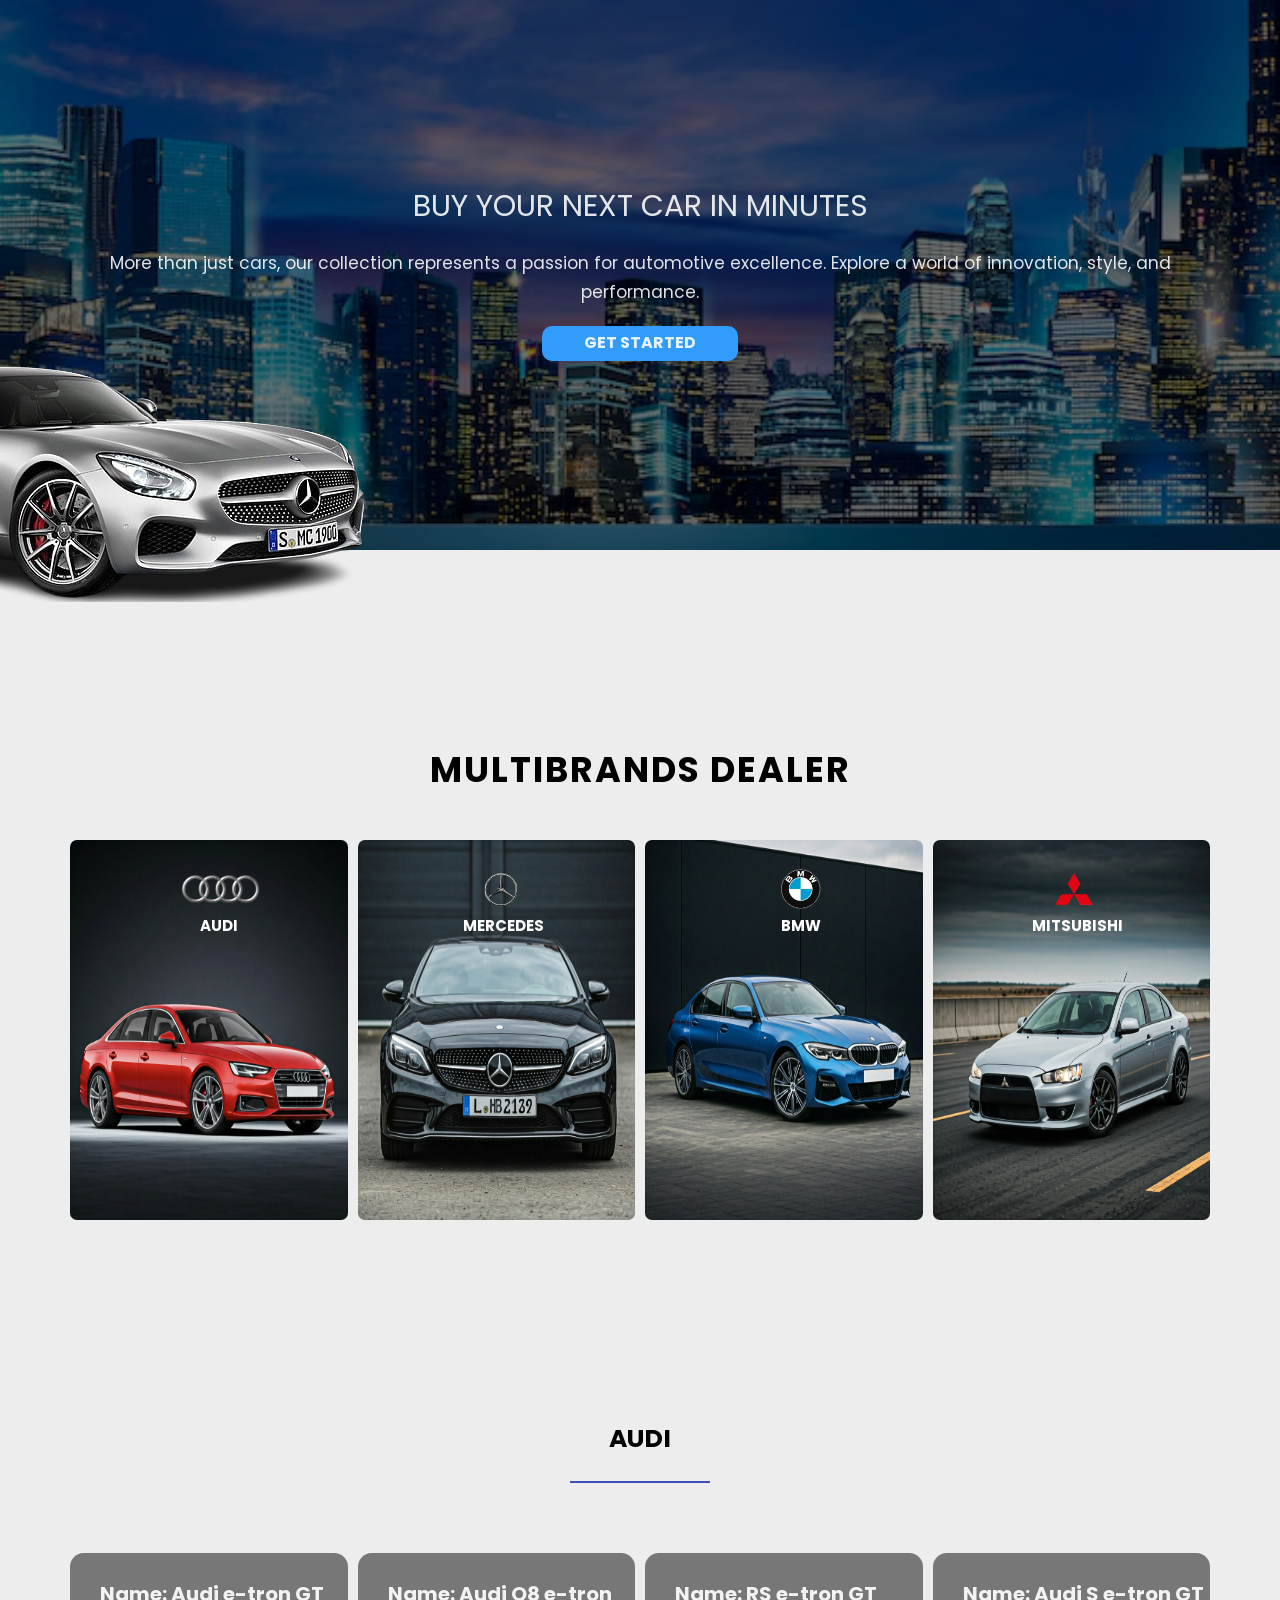
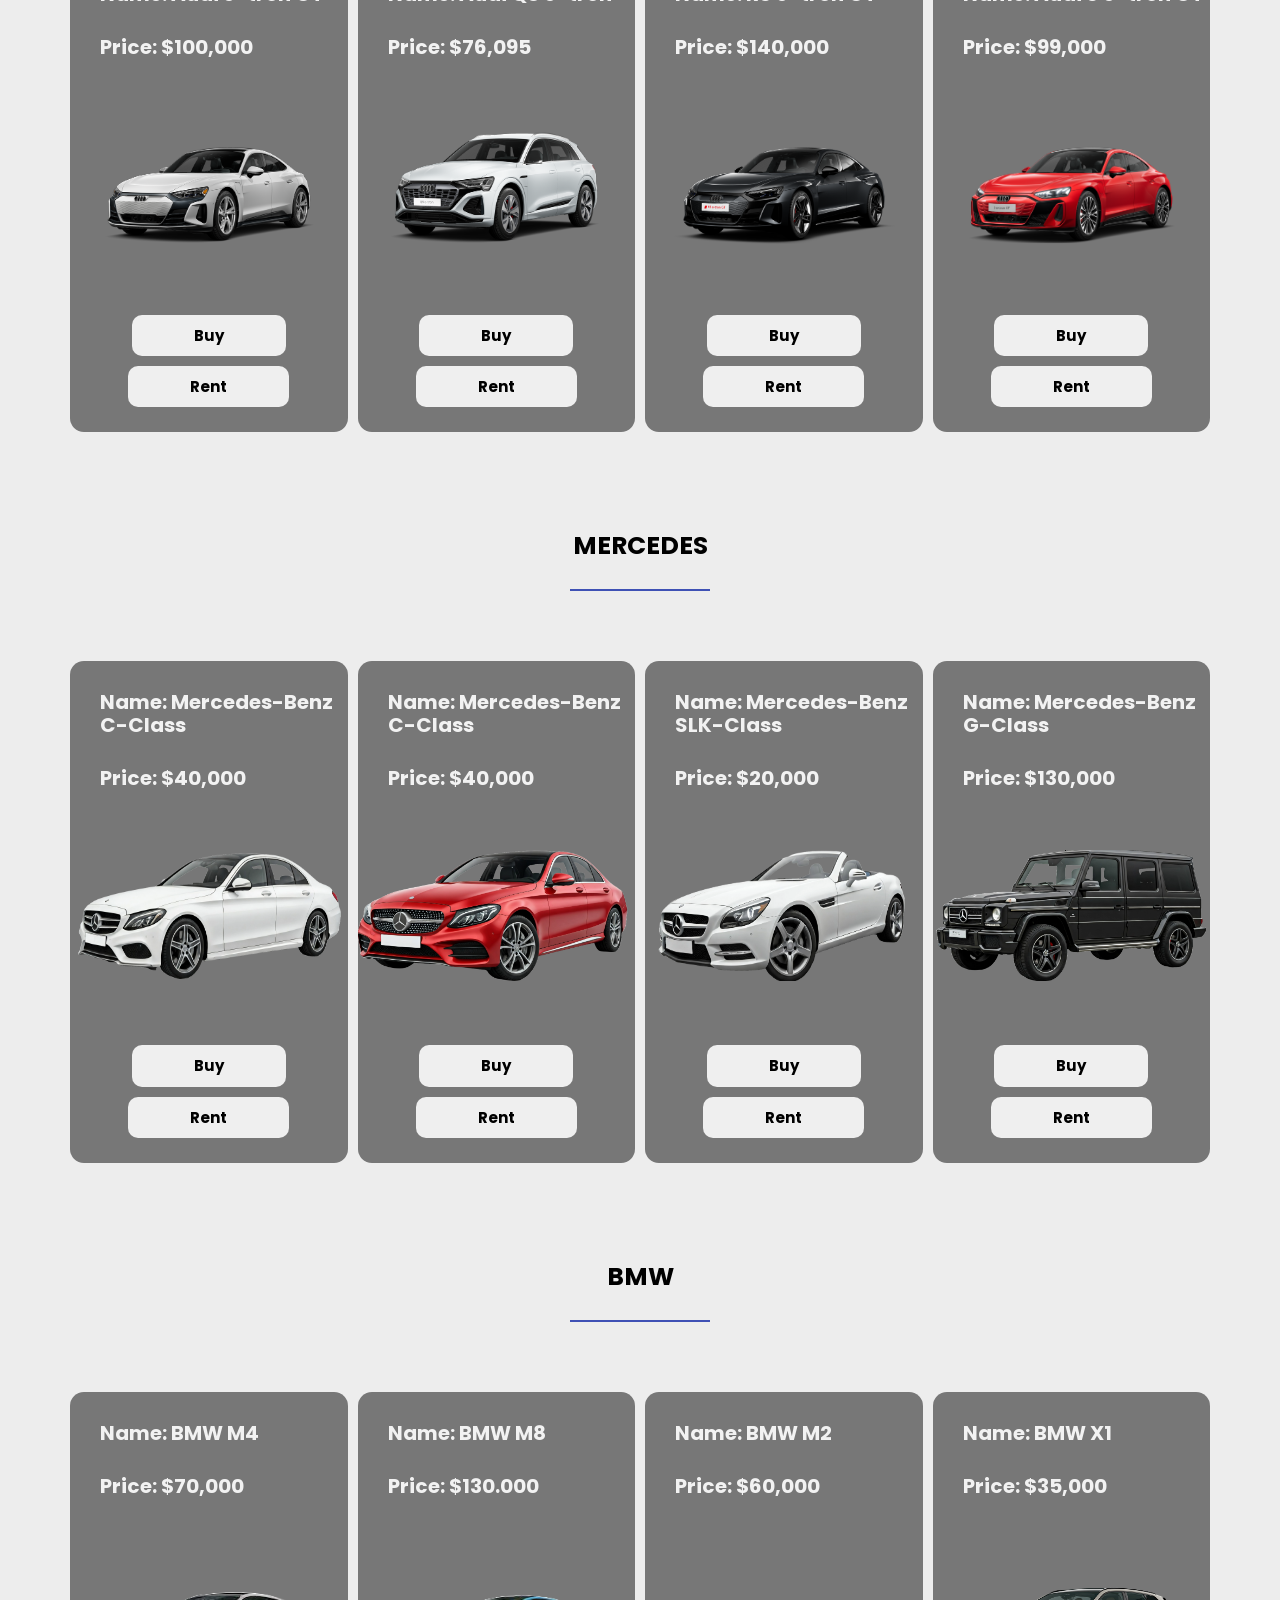
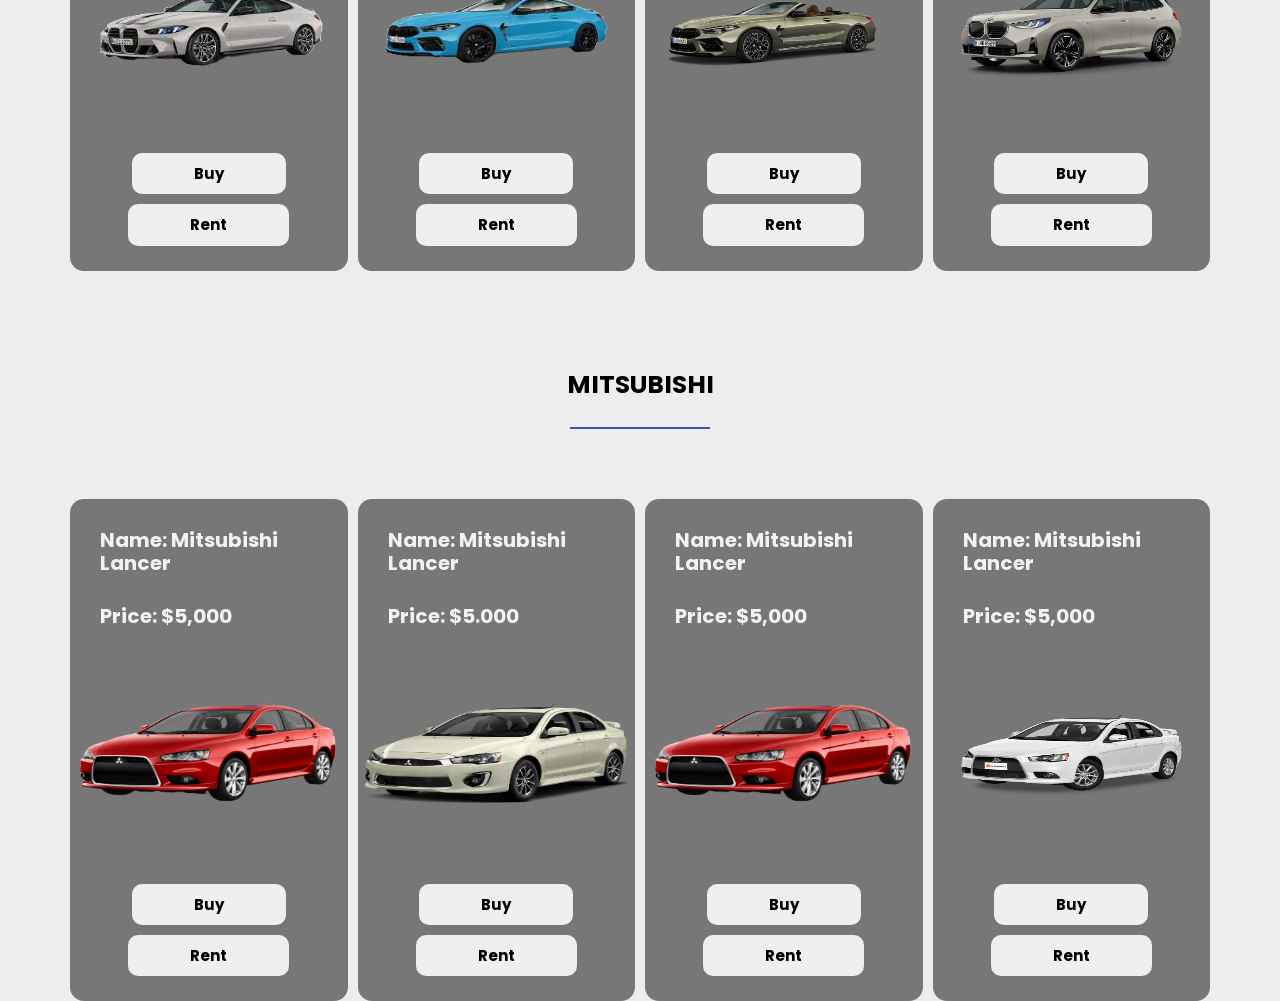
<file: html/car_collection_2.html>
<!DOCTYPE html>
<html lang="en">

<head>
    <meta charset="UTF-8">
    <meta name="viewport" content="width=device-width, initial-scale=1.0">
    <title>Car collection</title>
    <!-- normalize file -->
    <link rel="stylesheet" href="../css/normalize.css">
    <!-- font awesome -->
    <link rel="stylesheet" href="../css/all.min.css">
    <!-- css file -->
    <link rel="stylesheet" href="../css/car_collection_2.css">
    <!-- google fonts -->
    <link href="https://fonts.googleapis.com/css2?family=Poppins:wght@400;600&display=swap" rel="stylesheet">
</head>

<body>
    <!-- start header -->
    <header>
        <div class="container">
            <div class="head">
                <div class="text">
                    <h3>Buy your next car in minutes</h3>
                    <p>More than just cars, our collection represents a passion for automotive excellence.
                        Explore a world of innovation, style, and performance.</p>
                    <a href="#cars" class="butt">
                        <button>get started</button>
                    </a>
                </div>
            </div>
        </div>
    </header>
    <!-- end header -->
    <!-- start brands -->
    <section class="brands" id="cars">
        <h2 class="title">multibrands dealer</h2>
        <div class="container">
            <!-- start box 1 -->
            <div class="box audi">
                <a href="#audi">
                    <img src="../images/audi.jpeg" alt=""></a>
                <p class="label">Audi</p>
            </div>
            <!-- end box 1 -->
            <!-- start box 2 -->
            <div class="box mercedes">
                <a href="#mercedes"><img src="../images/mercedes.jpeg" alt=""></a>
                <p class="label">mercedes</p>
            </div>
            <!-- end box 2 -->
            <!-- start box 3 -->
            <div class="box bmw">
                <a href="#bmw"><img src="../images/bmw.jpeg" alt=""></a>
                <p class="label">bmw</p>
            </div>
            <!-- end box 3 -->
            <!-- start box 4 -->
            <div class="box lancer">
                <a href="#lancer"><img src="../images/lanser.jpeg" alt=""></a>
                <b class="label">Mitsubishi</b>
            </div>
            <!-- end box 4 -->
        </div>
    </section>
    <!-- end brands -->
    <!--start audi collection -->
    <section class="car_collection" id="audi">
        <div class="main_title">audi</div>
        <div class="container">
            <!-- start box 1 -->
            <div class="box">
                <p>Name: Audi e-tron GT</p>
                <p>Price: $100,000 </p>
                <img src="../images/audi_1.png" alt="">
                <div class="buttons">
                    <button>Buy</button>
                    <button>Rent</button>
                </div>
            </div>
            <!-- end box 1 -->
            <!-- start box 2 -->
            <div class="box">
                <p>Name: Audi Q8 e-tron</p>
                <p>Price: $76,095</p>
                <img src="../images/audi_2.png" alt="">
                <div class="buttons">
                    <button>Buy</button>
                    <button>Rent</button>
                </div>
            </div>
            <!-- end box 2 -->
            <!-- start box 3 -->
            <div class="box">
                <p>Name: RS e-tron GT</p>
                <p>Price: $140,000</p>
                <img src="../images/audi_3.png" alt="">
                <div class="buttons">
                    <button>Buy</button>
                    <button>Rent</button>
                </div>
            </div>
            <!-- end box 3 -->
            <!-- start box 4 -->
            <div class="box">
                <p>Name: Audi S e-tron GT</p>
                <p>Price: $99,000</p>
                <img src="../images/audi_4.png" alt="">
                <div class="buttons">
                    <button>Buy</button>
                    <button>Rent</button>
                </div>
            </div>
            <!-- end box 4 -->
        </div>
    </section>
    <!--end audi collection -->

    <!--start mercedes collection -->
    <section class="car_collection" id="mercedes">
        <div class="main_title">mercedes</div>
        <div class="container">
            <!-- start box 1 -->
            <div class="box">
                <p>Name: Mercedes-Benz C-Class</p>
                <p>Price: $40,000 </p>
                <img src="../images/mercedes_1.png" alt="">
                <div class="buttons">
                    <button>Buy</button>
                    <button>Rent</button>
                </div>
            </div>
            <!-- end box 1 -->
            <!-- start box 2 -->
            <div class="box">
                <p>Name: Mercedes-Benz C-Class</p>
                <p>Price: $40,000</p>
                <img src="../images/mercedes_2.png" alt="">
                <div class="buttons">
                    <button>Buy</button>
                    <button>Rent</button>
                </div>
            </div>
            <!-- end box 2 -->
            <!-- start box 3 -->
            <div class="box">
                <p>Name: Mercedes-Benz SLK-Class</p>
                <p>Price: $20,000</p>
                <img src="../images/mercedes_3.png" alt="">
                <div class="buttons">
                    <button>Buy</button>
                    <button>Rent</button>
                </div>
            </div>
            <!-- end box 3 -->
            <!-- start box 4 -->
            <div class="box">
                <p>Name: Mercedes-Benz G-Class</p>
                <p>Price: $130,000</p>
                <img src="../images/mercedes_4.png" alt="">
                <div class="buttons">
                    <button>Buy</button>
                    <button>Rent</button>
                </div>
            </div>
            <!-- end box 4 -->
        </div>
    </section>
    <!--end mercedes collection -->

    <!--start bmw collection -->
    <section class="car_collection" id="bmw">
        <div class="main_title">bmw</div>
        <div class="container">
            <!-- start box 1 -->
            <div class="box">
                <p>Name: BMW M4</p>
                <p>Price: $70,000 </p>
                <img src="../images/bmw_1.png" alt="">
                <div class="buttons">
                    <button>Buy</button>
                    <button>Rent</button>
                </div>
            </div>
            <!-- end box 1 -->
            <!-- start box 2 -->
            <div class="box">
                <p>Name: BMW M8</p>
                <p>Price: $130.000</p>
                <img src="../images/bmw_2.png" alt="">
                <div class="buttons">
                    <button>Buy</button>
                    <button>Rent</button>
                </div>
            </div>
            <!-- end box 2 -->
            <!-- start box 3 -->
            <div class="box">
                <p>Name: BMW M2</p>
                <p>Price: $60,000</p>
                <img src="../images/bmw_3.avif" alt="">
                <div class="buttons">
                    <button>Buy</button>
                    <button>Rent</button>
                </div>
            </div>
            <!-- end box 3 -->
            <!-- start box 4 -->
            <div class="box">
                <p>Name: BMW X1</p>
                <p>Price: $35,000</p>
                <img src="../images/bmw_4.png" alt="">
                <div class="buttons">
                    <button>Buy</button>
                    <button>Rent</button>
                </div>
            </div>
            <!-- end box 4 -->
        </div>
    </section>
    <!--end bmw collection -->

    <!--start Mitsubishi collection -->
    <section class="car_collection" id="lancer">
        <div class="main_title">Mitsubishi</div>
        <div class="container">
            <!-- start box 1 -->
            <div class="box">
                <p>Name: Mitsubishi Lancer</p>
                <p>Price: $5,000 </p>
                <img src="../images/lancer_3.png" alt="">
                <div class="buttons">
                    <button>Buy</button>
                    <button>Rent</button>
                </div>
            </div>
            <!-- end box 1 -->
            <!-- start box 2 -->
            <div class="box">
                <p>Name: Mitsubishi Lancer</p>
                <p>Price: $5.000</p>
                <img src="../images/lancer_2.webp" alt="">
                <div class="buttons">
                    <button>Buy</button>
                    <button>Rent</button>
                </div>
            </div>
            <!-- end box 2 -->
            <!-- start box 3 -->
            <div class="box">
                <p>Name: Mitsubishi Lancer</p>
                <p>Price: $5,000</p>
                <img src="../images/lancer_3.png" alt="">
                <div class="buttons">
                    <button>Buy</button>
                    <button>Rent</button>
                </div>
            </div>
            <!-- end box 3 -->
            <!-- start box 4 -->
            <div class="box">
                <p>Name: Mitsubishi Lancer</p>
                <p>Price: $5,000</p>
                <img src="../images/lancer_4.png" alt="">
                <div class="buttons">
                    <button>Buy</button>
                    <button>Rent</button>
                </div>
            </div>
            <!-- end box 4 -->
        </div>
    </section>
    <!--end Mitsubishi collection -->

</body>

</html>
</file>
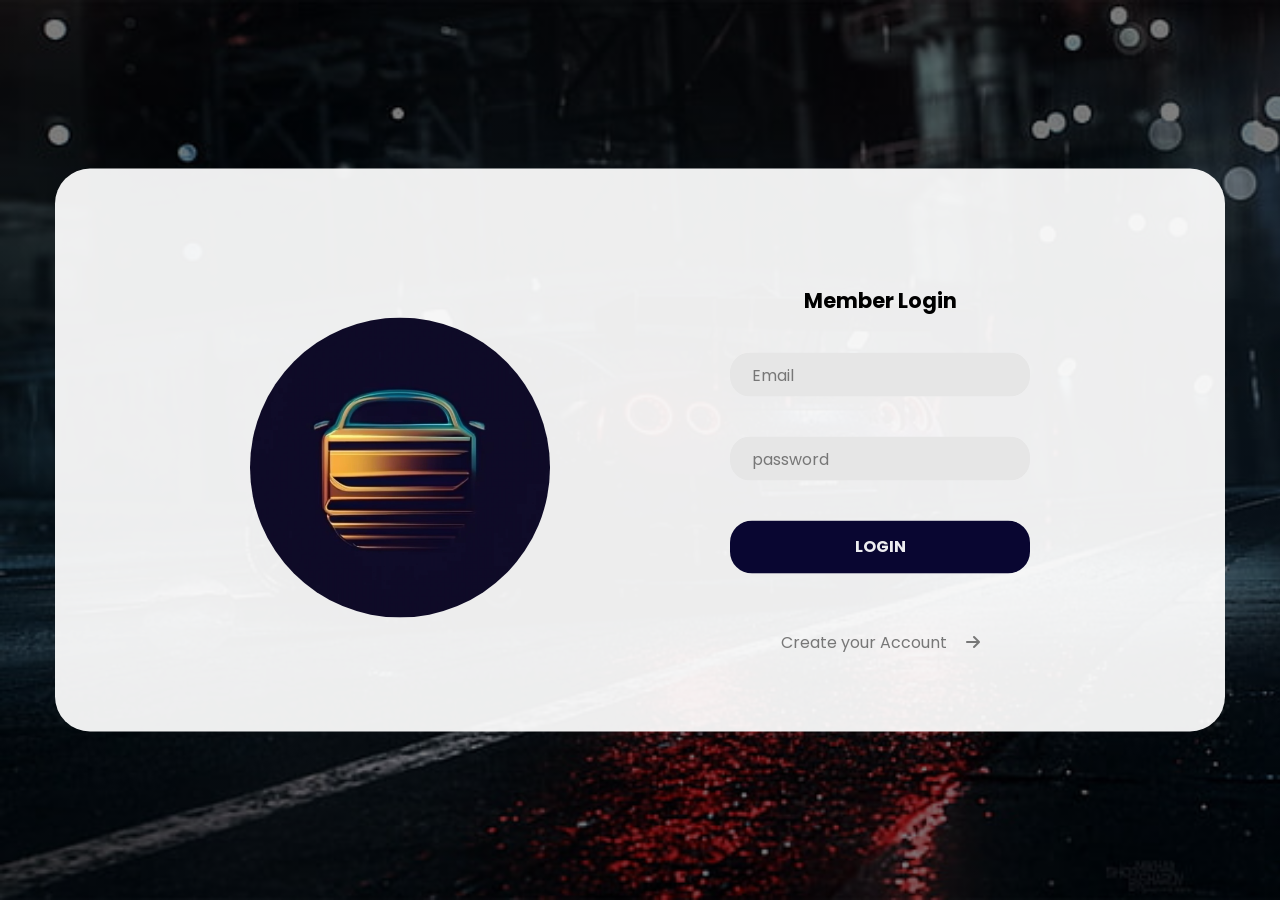
<file: html/login.html>
<!DOCTYPE html>
<html lang="en">

<head>
    <meta charset="UTF-8">
    <meta name="viewport" content="width=device-width, initial-scale=1.0">
    <title>Login page</title>
    <!-- normalize file -->
    <link rel="stylesheet" href="../css/normalize.css">
    <!-- font awesome -->
    <link rel="stylesheet" href="../css/all.min.css">
    <!-- css file -->
    <link rel="stylesheet" href="../css/login.css">
    <!-- google fonts -->
    <link href="https://fonts.googleapis.com/css2?family=Poppins:wght@400;600&display=swap" rel="stylesheet">

</head>

<body>
    <section class="login">
        <div class="container">
            <div class="image">
                <img src="../images/loginlogo.webp" alt="">
            </div>
            <div class="forms">
                <h2>Member Login</h2>
                <form action="index.html">
                    <input type="email" placeholder="Email" required>
                    <input type="password" placeholder="password" required>
                    <button type="submit">LOGIN</button>
                </form>
                <a href="signup.html" class="">
                    Create your Account
                    <i class="fa-solid fa-arrow-right"></i></a>
            </div>
        </div>
    </section>
</body>

</html>
</file>
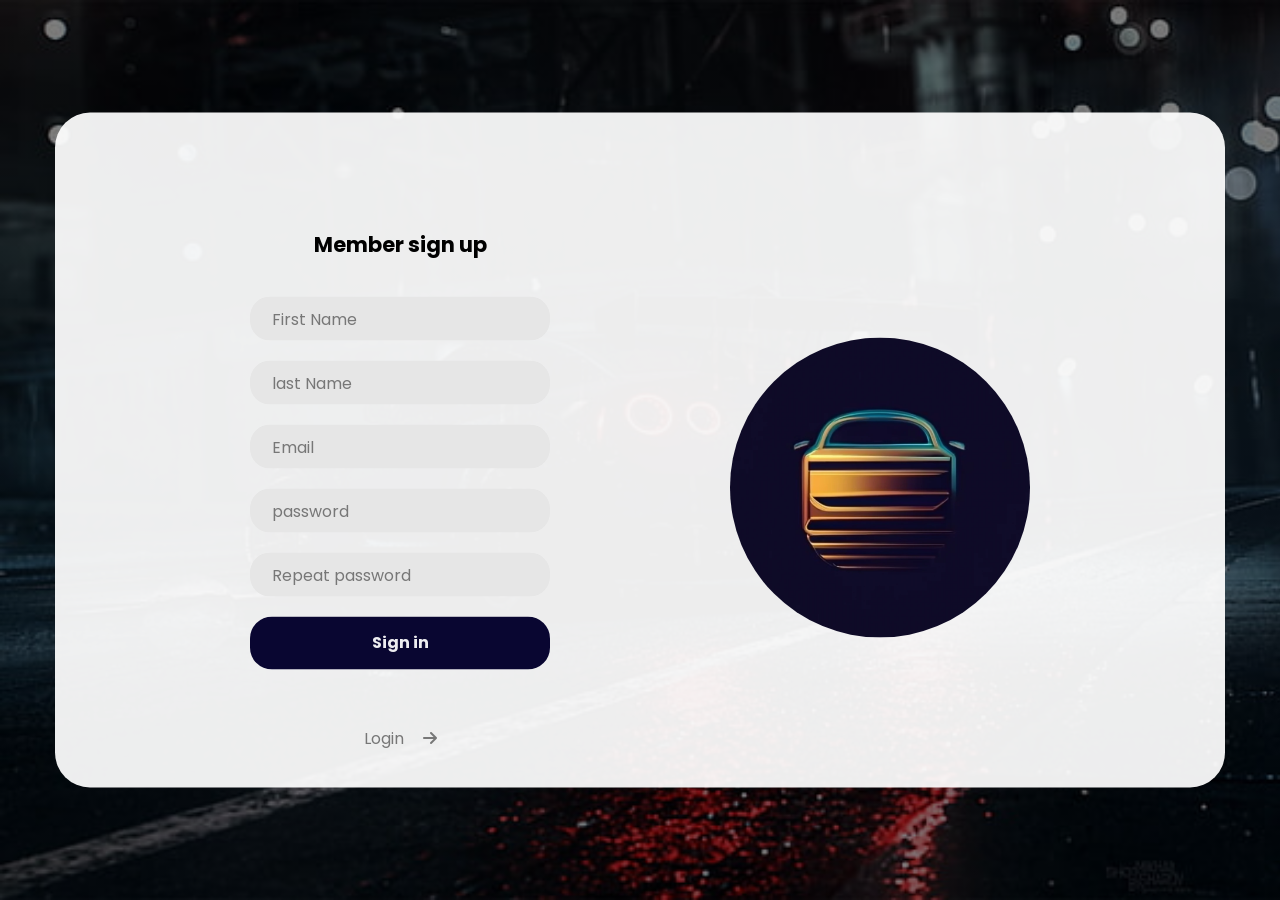
<file: html/signup.html>
<!DOCTYPE html>
<html lang="en">

<head>
    <meta charset="UTF-8">
    <meta name="viewport" content="width=device-width, initial-scale=1.0">
    <title>Sign-up page</title>
    <!-- normalize file -->
    <link rel="stylesheet" href="../css/normalize.css">
    <!-- font awesome -->
    <link rel="stylesheet" href="../css/all.min.css">
    <!-- css file -->
    <link rel="stylesheet" href="../css/signup.css">
    <!-- google fonts -->
    <link href="https://fonts.googleapis.com/css2?family=Poppins:wght@400;600&display=swap" rel="stylesheet">
</head>

<body>
    <section class="sign_up">
        <div class="container">
            <div class="forms">
                <h2>Member sign up</h2>
                <form action="">
                    <input type="text" placeholder="First Name" required>
                    <input type="text" placeholder="last Name" required>
                    <input type="email" placeholder="Email" required>
                    <input type="password" placeholder="password" required>
                    <input type="password" placeholder="Repeat password" required>
                    <button type="submit">Sign in</button>
                </form>
                <a href="login.html" class="">
                    Login
                    <i class="fa-solid fa-arrow-right"></i></a>
            </div>
            <div class="image">
                <img src="../images/loginlogo.webp" alt="">
            </div>
        </div>
    </section>

</body>

</html>
</file>
<file: css/car_collection_2.css>
/* start global rules */
* {
    -webkit-box-sizing: border-box;
    -moz-box-sizing: border-box;
    box-sizing: border-box;
    padding: 0;
    margin: 0;
}

:root {
    --font_color: #ffffffe0;
    --transition: 0.6s;
    --section_padding: 100px;
}

body {
    font-family: 'Poppins', sans-serif;
    background-color: rgb(237, 237, 237);
}

html {
    scroll-behavior: smooth;
}

ul {
    list-style: none;
    margin: 0;
    padding: 0;
}

a {
    text-decoration: none;
}

.container {
    padding-left: 15px;
    padding-right: 15px;
    margin-left: auto;
    margin-right: auto;
}

/* samll */
@media (min-width: 768px) {
    .container {
        width: 750px;
    }
}

/* medium */
@media (min-width: 992px) {
    .container {
        width: 970px;
    }
}

/* large */
@media (min-width: 1200px) {
    .container {
        width: 1170px;
    }
}

/* end global rules */
/* start main title */
.main_title {
    text-transform: uppercase;
    font-size: 25px;
    font-weight: bold;
    text-align: center;
    margin-bottom: 100px;
    margin-top: 100px;
    position: relative;
}

.main_title::before {
    content: '';
    position: absolute;
    left: 50%;
    transform: translateX(-50%);
    height: 2px;
    width: 140px;
    background-color: #3F51B5;
    bottom: -30px;
}

/* end main title */
/* start buttons */
.buttons {
    display: flex;
    align-items: center;
    flex-direction: column;
    margin-bottom: 15px;
}

.buttons button {
    max-width: 200px;
    border-color: transparent;
    margin-bottom: 10px;
    padding: 10px 60px;
    border-radius: 10px;
    font-size: 15px;
    font-weight: bold;
    cursor: pointer;
    position: relative;
}

.buttons button::before {
    content: '';
    position: absolute;
    width: 0%;
    height: 100%;
    border-radius: 10px;
    left: 0;
    top: 0;
    transition: var(--transition);
    z-index: -1;
}

.buttons button:hover {
    color: var(--font_color);
    z-index: 1;
}

.buttons button:hover::before {
    background-color: black;
    width: 100%;
}

/* end buttons */
/* start box hover */
.box {
    transition: var(--transition);
}

.box:hover {
    transform: translateY(-12px);
}

/* end box hover */
/* start header */
header {
    background-image: url(../images/night-city-background_173387-1228.avif);
    background-size: cover;
    position: relative;
    max-width: 100%;
    min-height: 550px;
    display: flex;
    align-items: center;
    margin-bottom: 100px;
}

header::before {
    content: "";
    position: absolute;
    left: 0;
    top: 0;
    width: 100%;
    height: 100%;
    background-color: rgb(0 0 0 / 55%);
}

header .container .head {
    position: relative;
}

header .container .head::before {
    content: '';
    position: absolute;
    background-image: url(../images/mercedes-amg-removebg.png);
    left: -30%;
    top: 25%;
    width: 640px;
    height: 370px;
    z-index: 1;
}

@media (max-width: 991px) {
    header .container .head::before {
        display: none;
    }
}

header .container .head .text {
    text-align: center;
}


header .container .head .text h3 {
    color: var(--font_color);
    margin-bottom: 25px;
    font-size: 30px;
    text-transform: uppercase;
    font-weight: normal;
}

header .container .head .text p {
    color: var(--font_color);
    line-height: 1.7;
    font-size: 17px;
}

header .container .head .text .butt {
    display: block;
    margin-top: 20px;
}

header .container .head .text button {
    padding: 6px 40px;
    border-radius: 10px;
    border-color: transparent;
    cursor: pointer;
    background-color: RGB(50, 156, 252);
    color: var(--font_color);
    font-weight: bold;
    text-transform: uppercase;
    transition: 0.4s;
}

header .container .head .text button:hover {
    transform: translateY(-5px);
}

/* end header */
/* start brands */
.brands {
    padding-top: var(--section_padding);
    padding-bottom: var(--section_padding);
}

.brands .title {
    text-align: center;
    margin-bottom: 50px;
    text-transform: uppercase;
    font-size: 35px;
    letter-spacing: 2px;
}

.brands .container {
    display: grid;
    grid-template-columns: repeat(auto-fill, minmax(250px, 1fr));
    gap: 10px;
}

.brands .container .box {
    position: relative;
}

.brands .container .box .label {
    position: absolute;
    top: 20%;
    color: white;
    text-transform: uppercase;
    font-size: 15px;
    font-weight: bold;
}

.brands .container .mercedes .label {
    left: 38%;
}

.brands .container .lancer .label {
    left: 36%;
}

.brands .container .bmw .label {
    left: 49%;
}

.brands .container .audi .label {
    left: 47%;
}

.brands .container .box::before {
    content: '';
    position: absolute;
    background-size: contain;
    background-repeat: no-repeat;
    width: 100px;
    height: 60px;
    left: 40%;
    top: 5%;
    z-index: 1;
}

.brands .container .audi::before {
    background-image: url(../images/audi_logo.png);
}

.brands .container .lancer::before {
    background-image: url(../images/lancer_logo.png);
}

.brands .container .bmw::before {
    background-image: url(../images/bmw-logo-1963.png);
}

.brands .container .mercedes::before {
    background-image: url(../images/mercedes_logo.png);
}

.brands .container .box img {
    max-width: 100%;
    height: 380px;
    border-radius: 7px;
}


/* end brands */
start collection .car_collection {
    padding-top: var(--section_padding);
    padding-bottom: var(--section_padding);
}

.car_collection .container {
    display: grid;
    grid-template-columns: repeat(auto-fill, minmax(250px, 1fr));
    gap: 10px;
}

.car_collection .container .box {
    background-color: #777;
    border-radius: 14px;
}

.car_collection .container .box p {
    color: #ffffffe6;
    font-weight: bold;
    margin-top: 30px;
    margin-left: 30px;
    font-size: 20px;
}


.car_collection .container .box img {
    max-width: 100%;
    margin: 60px 0;
    width: 306px;
    height: 131px;
}

/* end collection */
</file>
<file: css/login.css>
/* start global rules */
* {
    -webkit-box-sizing: border-box;
    -moz-box-sizing: border-box;
    box-sizing: border-box;
    padding: 0;
    margin: 0;
}

:root {
    --transition: 0.4s;
}

body {
    font-family: 'Poppins', sans-serif;
    background-image: linear-gradient(rgba(0, 0, 0, 0.5), rgba(0, 0, 0, 0.5)),
        url('../images/dark-night-rain-car-wallpaper-preview.jpg');
    background-repeat: no-repeat;
    background-size: cover;
    height: 100vh;
}

html {
    scroll-behavior: smooth;
}

ul {
    list-style: none;
    margin: 0;
    padding: 0;
}

a {
    text-decoration: none;
}

.container {
    padding-left: 15px;
    padding-right: 15px;
    margin-left: auto;
    margin-right: auto;
}

/* samll */
@media (min-width: 768px) {
    .container {
        width: 750px;
    }
}

/* medium */
@media (min-width: 992px) {
    .container {
        width: 970px;
    }
}

/* large */
@media (min-width: 1200px) {
    .container {
        width: 1170px;
    }
}

/* end global rules */
/* start login section */
.login {
    background-color: #ffffffed;
    position: relative;
    left: 50%;
    top: 50%;
    transform: translate(-50%, -50%);
    padding-bottom: 80px;
    padding-top: 120px;
    width: fit-content;
    border-radius: 35px;
}

.login .container {
    display: flex;
    justify-content: space-evenly;
    align-items: center;
}

.login .container img {
    border-radius: 50%;
    width: 300px;
    max-width: 100%;
    position: relative;
    animation: up-and-down 4s linear infinite;
}

@media (max-width: 767px) {
    .login .container img {
        display: none;
    }
}

.login .forms {
    text-align: center;
}

.login .forms h2 {
    margin-bottom: 40px;
    text-align: center;
    font-size: 21px;
    font-weight: bold;
}

.login .forms form {
    display: flex;
    flex-direction: column;
    gap: 40px;
}

.login .forms form input {
    border-radius: 20px;
    border-color: transparent;
    height: 40px;
    width: 300px;
    padding: 20px;
    background-color: #E6E6E6;

}

.login .forms form input:focus {
    outline: none;
}

.login .forms form input::placeholder {
    color: #777;
    transition: opacity 0.4s ease;
}

.login .forms form input:focus::placeholder {
    opacity: 0;
}

.login .forms form button {
    border-color: transparent;
    border-radius: 22px;
    padding: 15px 0;
    cursor: pointer;
    background-color: #090631;
    color: #ffffffed;
    font-weight: bold;
    position: relative;
    transition: var(--transition);
}

.login .forms form button:hover {
    transform: translateY(-5px);
}

.login .forms a {
    color: #777;
    margin-top: 60px;
    display: block;
    transition: var(--transition);
}

.login .forms a:hover {
    color: #090631;
}

.login .forms a i {
    margin-left: 15px;
}

.login .forms a:hover i {
    position: relative;
    animation: arrow 0.6s linear infinite;
}

@media (max-width: 767px) {
    .login .forms a {
        text-align: center;
    }
}

/* end login section */
/* start animation */
@keyframes up-and-down {

    0%,
    100% {
        top: 0;
    }

    50% {
        top: -50px;
    }
}

@keyframes arrow {
    100% {
        transform: translate(10px);
    }

}

/* end animation */
</file>
<file: css/signup.css>
/* start global rules */
* {
    -webkit-box-sizing: border-box;
    -moz-box-sizing: border-box;
    box-sizing: border-box;
    padding: 0;
    margin: 0;
}

:root {
    --transition: 0.4s;
}

body {
    font-family: 'Poppins', sans-serif;
    background-image: linear-gradient(rgba(0, 0, 0, 0.5), rgba(0, 0, 0, 0.5)),
        url('../images/dark-night-rain-car-wallpaper-preview.jpg');
    background-repeat: no-repeat;
    background-size: cover;
    height: 100vh;
}

html {
    scroll-behavior: smooth;
}

ul {
    list-style: none;
    margin: 0;
    padding: 0;
}

a {
    text-decoration: none;
}

.container {
    padding-left: 15px;
    padding-right: 15px;
    margin-left: auto;
    margin-right: auto;
}

/* samll */
@media (min-width: 768px) {
    .container {
        width: 750px;
    }
}

/* medium */
@media (min-width: 992px) {
    .container {
        width: 970px;
    }
}

/* large */
@media (min-width: 1200px) {
    .container {
        width: 1170px;
    }
}

/* end global rules */
/* start sign-up page */
.sign_up {
    background-color: #ffffffed;
    position: relative;
    left: 50%;
    top: 50%;
    transform: translate(-50%, -50%);
    padding-bottom: 40px;
    padding-top: 120px;
    width: fit-content;
    border-radius: 35px;
}

.sign_up .container {
    display: flex;
    justify-content: space-evenly;
    align-items: center;
}

.sign_up .forms {
    text-align: center;
}

.sign_up .forms h2 {
    margin-bottom: 40px;
    text-align: center;
    font-size: 21px;
    font-weight: bold;
}

.sign_up .forms form {
    display: flex;
    flex-direction: column;
    gap: 20px;
}

.sign_up .forms form input {
    border-radius: 20px;
    border-color: transparent;
    height: 40px;
    width: 300px;
    padding: 20px;
    background-color: #E6E6E6;

}

.sign_up .forms form input:focus {
    outline: none;
}

.sign_up .forms form input::placeholder {
    color: #777;
    transition: opacity 0.4s ease;
}

.sign_up .forms form input:focus::placeholder {
    opacity: 0;
}

.sign_up .forms form button {
    border-color: transparent;
    border-radius: 22px;
    padding: 15px 0;
    cursor: pointer;
    background-color: #090631;
    color: #ffffffed;
    font-weight: bold;
    position: relative;
    transition: var(--transition);
}

.sign_up .forms form button:hover {
    transform: translateY(-3px);
}

.sign_up .forms a {
    color: #777;
    margin-top: 60px;
    display: block;
    transition: var(--transition);
}

.sign_up .forms a:hover {
    color: #090631;
}

.sign_up .forms a i {
    margin-left: 15px;
}

.sign_up .forms a:hover i {
    position: relative;
    animation: arrow 0.6s linear infinite;
}

@media (max-width: 767px) {
    .login .forms a {
        text-align: center;
    }
}

.sign_up .container img {
    border-radius: 50%;
    width: 300px;
    max-width: 100%;
    position: relative;
    animation: up-and-down 4s linear infinite;
}

@media (max-width: 767px) {
    .sign_up .container img {
        display: none;
    }
}

/* end sign_up section */
/* start animation */
@keyframes up-and-down {

    0%,
    100% {
        top: 0;
    }

    50% {
        top: -50px;
    }
}

@keyframes arrow {
    100% {
        transform: translate(10px);
    }

}

/* end animation */
</file>
